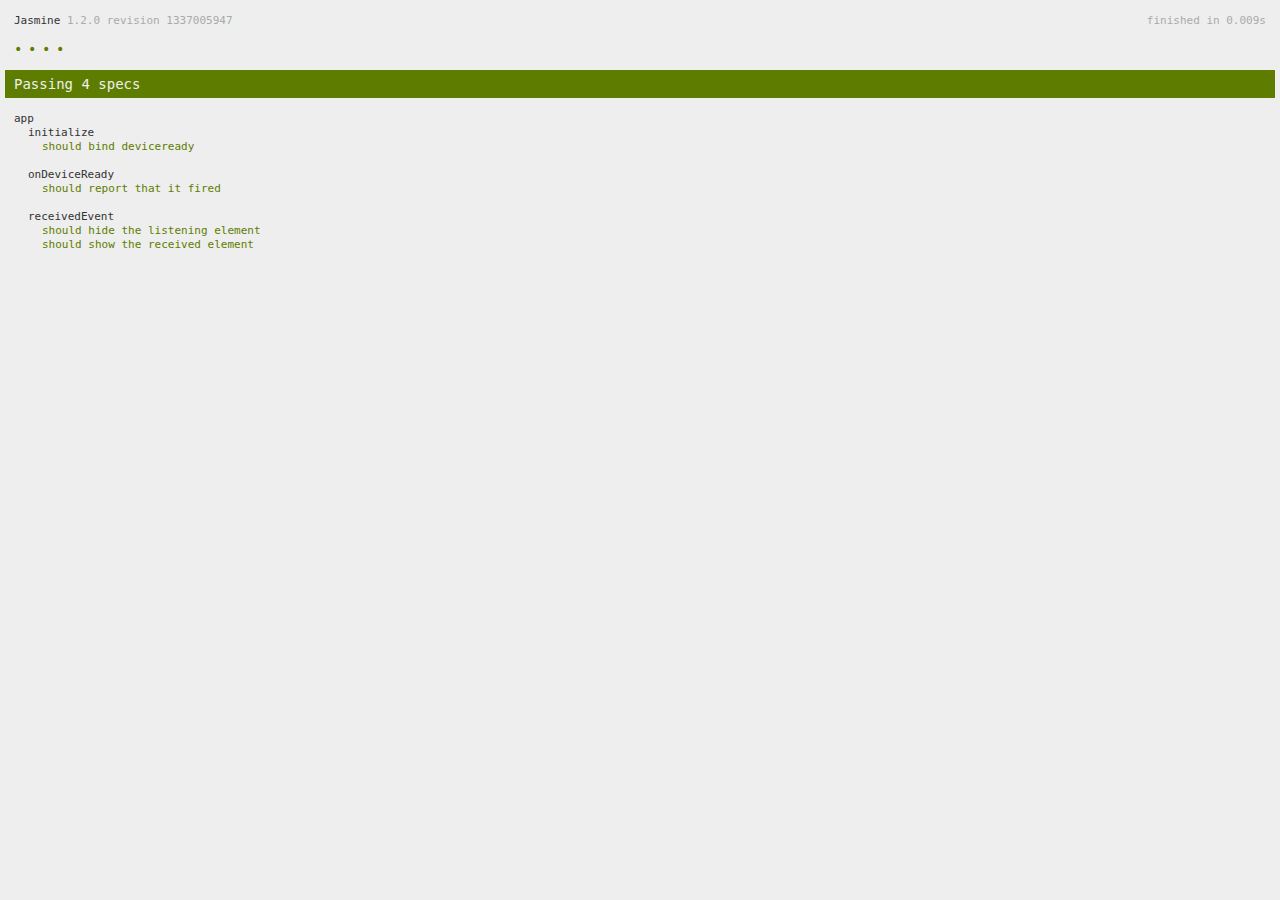
<file: www/spec.html>
<!DOCTYPE html>
<!--
    Licensed to the Apache Software Foundation (ASF) under one
    or more contributor license agreements.  See the NOTICE file
    distributed with this work for additional information
    regarding copyright ownership.  The ASF licenses this file
    to you under the Apache License, Version 2.0 (the
    "License"); you may not use this file except in compliance
    with the License.  You may obtain a copy of the License at

    http://www.apache.org/licenses/LICENSE-2.0

    Unless required by applicable law or agreed to in writing,
    software distributed under the License is distributed on an
    "AS IS" BASIS, WITHOUT WARRANTIES OR CONDITIONS OF ANY
     KIND, either express or implied.  See the License for the
    specific language governing permissions and limitations
    under the License.
-->
<html>
    <head>
        <title>Jasmine Spec Runner</title>

        <!-- jasmine source -->
        <link rel="shortcut icon" type="image/png" href="spec/lib/jasmine-1.2.0/jasmine_favicon.png">
        <link rel="stylesheet" type="text/css" href="spec/lib/jasmine-1.2.0/jasmine.css">
        <script type="text/javascript" src="spec/lib/jasmine-1.2.0/jasmine.js"></script>
        <script type="text/javascript" src="spec/lib/jasmine-1.2.0/jasmine-html.js"></script>

        <!-- include source files here... -->
        <script type="text/javascript" src="js/index.js"></script>

        <!-- include spec files here... -->
        <script type="text/javascript" src="spec/helper.js"></script>
        <script type="text/javascript" src="spec/index.js"></script>

        <script type="text/javascript">
            (function() {
                var jasmineEnv = jasmine.getEnv();
                jasmineEnv.updateInterval = 1000;

                var htmlReporter = new jasmine.HtmlReporter();

                jasmineEnv.addReporter(htmlReporter);

                jasmineEnv.specFilter = function(spec) {
                    return htmlReporter.specFilter(spec);
                };

                var currentWindowOnload = window.onload;

                window.onload = function() {
                    if (currentWindowOnload) {
                        currentWindowOnload();
                    }
                    execJasmine();
                };

                function execJasmine() {
                    jasmineEnv.execute();
                }
            })();
        </script>
    </head>
    <body>
        <div id="stage" style="display:none;"></div>
    </body>
</html>
</file>
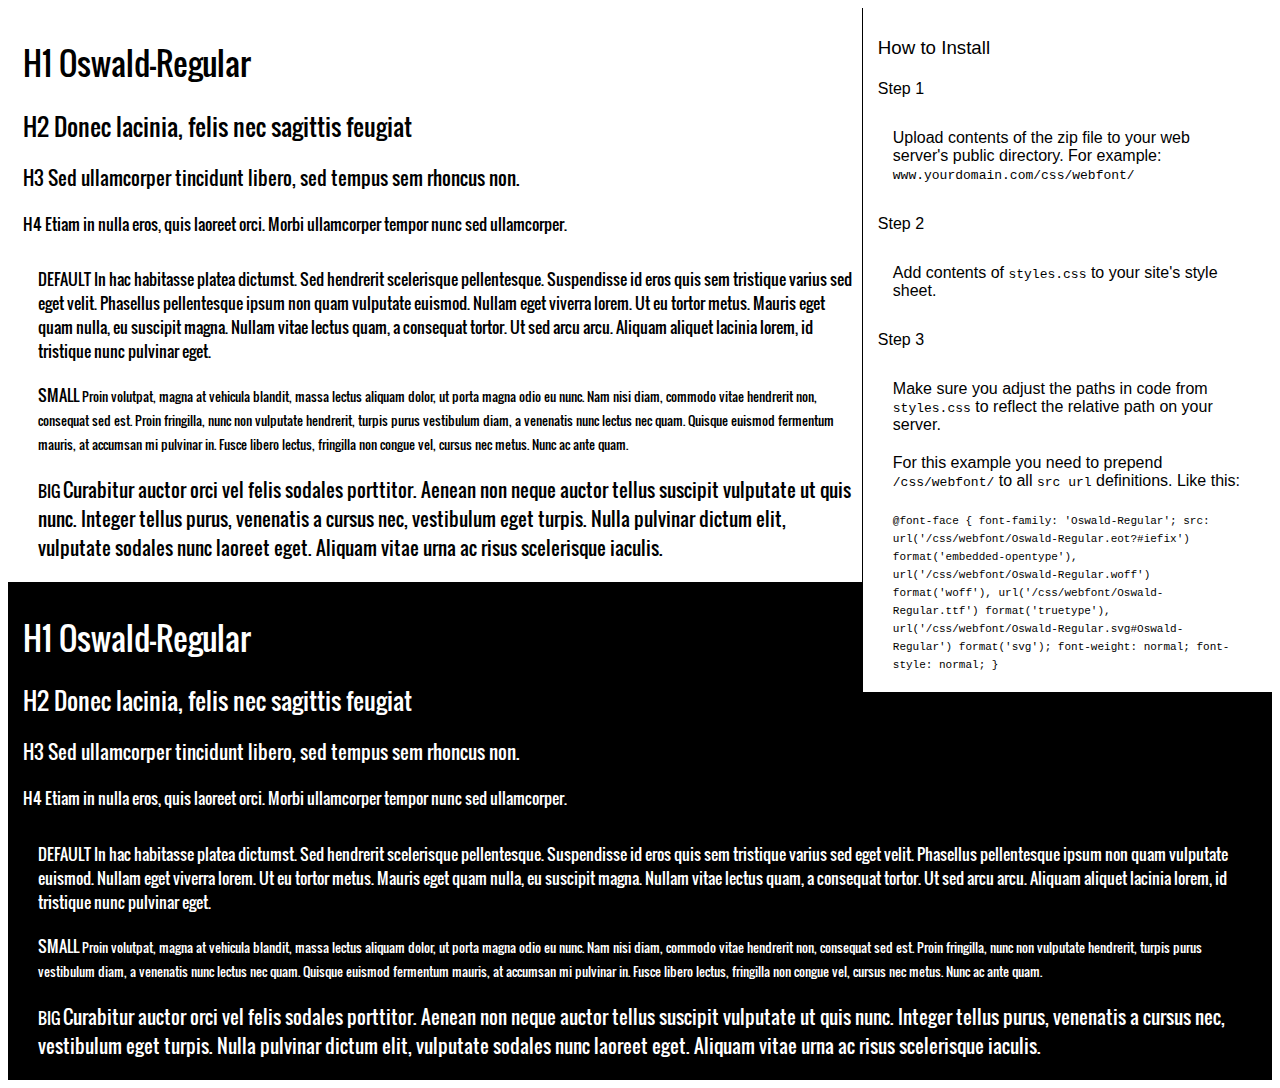
<file: www/css/fonts/Oswald-Regular/preview.html>
<!DOCTYPE html>
<html>
<head>
<title>
Oswald-Regular
 - Web font preview
</title>
<style type='text/css'>

@font-face {
  font-family: 'Oswald-Regular';
  src: url('Oswald-Regular.eot?#iefix') format('embedded-opentype'),  url('Oswald-Regular.woff') format('woff'), url('Oswald-Regular.ttf')  format('truetype'), url('Oswald-Regular.svg#Oswald-Regular') format('svg');
  font-weight: normal;
  font-style: normal;
}

body { font-family: 'Oswald-Regular' !important; }
h1, h2, h3, h4 { font-weight: normal; }
.reg { color:black; background:white; }
.inverse { color:white; background:black; }
div { padding: 10px 15px; }
.right { background:white; width:30%; float: right; font-family: sans-serif; border: 1px solid black; border-width: 0 0 1px 1px;}
</style>
</head>
<body>
<div class='right'>
<h3>How to Install</h3>
<h4>Step 1</h4>
<div>
Upload contents of the zip file to your web server's public directory. For example:
<code>www.yourdomain.com/css/webfont/</code>
</div>
<h4>Step 2</h4>
<div>
Add contents of
<code>styles.css</code>
to your site's style sheet.
</div>
<h4>Step 3</h4>
<div>
Make sure you adjust the paths in code from
<code>styles.css</code>
to reflect the relative path on your server.
</div>
<div>
For this example you need to prepend
<code>/css/webfont/</code>
to all
<code>src url</code>
definitions. Like this:
</div>
<div>
<code style='font-size:11px;'>@font-face {
  font-family: 'Oswald-Regular';
  src: url('/css/webfont/Oswald-Regular.eot?#iefix') format('embedded-opentype'),  url('/css/webfont/Oswald-Regular.woff') format('woff'), url('/css/webfont/Oswald-Regular.ttf')  format('truetype'), url('/css/webfont/Oswald-Regular.svg#Oswald-Regular') format('svg');
  font-weight: normal;
  font-style: normal;
}</code>
</div>
</div>
<div class='reg'>
<h1>
H1
Oswald-Regular
</h1>
<h2>
H2
Donec lacinia, felis nec sagittis feugiat
</h2>
<h3>
H3
Sed ullamcorper tincidunt libero, sed tempus sem rhoncus non.
</h3>
<h4>
H4
Etiam in nulla eros, quis laoreet orci. Morbi ullamcorper tempor nunc sed ullamcorper.
</h4>
<div>
DEFAULT
In hac habitasse platea dictumst. Sed hendrerit scelerisque pellentesque. Suspendisse id eros quis sem tristique varius sed eget velit. Phasellus pellentesque ipsum non quam vulputate euismod. Nullam eget viverra lorem. Ut eu tortor metus. Mauris eget quam nulla, eu suscipit magna. Nullam vitae lectus quam, a consequat tortor. Ut sed arcu arcu. Aliquam aliquet lacinia lorem, id tristique nunc pulvinar eget.
</div>
<div>
SMALL
<small>
Proin volutpat, magna at vehicula blandit, massa lectus aliquam dolor, ut porta magna odio eu nunc. Nam nisi diam, commodo vitae hendrerit non, consequat sed est. Proin fringilla, nunc non vulputate hendrerit, turpis purus vestibulum diam, a venenatis nunc lectus nec quam. Quisque euismod fermentum mauris, at accumsan mi pulvinar in. Fusce libero lectus, fringilla non congue vel, cursus nec metus. Nunc ac ante quam.
</small>
</div>
<div>
BIG
<big>
Curabitur auctor orci vel felis sodales porttitor. Aenean non neque auctor tellus suscipit vulputate ut quis nunc. Integer tellus purus, venenatis a cursus nec, vestibulum eget turpis. Nulla pulvinar dictum elit, vulputate sodales nunc laoreet eget. Aliquam vitae urna ac risus scelerisque iaculis.
</big>
</div>

</div>
<div class='inverse'>
<h1>
H1
Oswald-Regular
</h1>
<h2>
H2
Donec lacinia, felis nec sagittis feugiat
</h2>
<h3>
H3
Sed ullamcorper tincidunt libero, sed tempus sem rhoncus non.
</h3>
<h4>
H4
Etiam in nulla eros, quis laoreet orci. Morbi ullamcorper tempor nunc sed ullamcorper.
</h4>
<div>
DEFAULT
In hac habitasse platea dictumst. Sed hendrerit scelerisque pellentesque. Suspendisse id eros quis sem tristique varius sed eget velit. Phasellus pellentesque ipsum non quam vulputate euismod. Nullam eget viverra lorem. Ut eu tortor metus. Mauris eget quam nulla, eu suscipit magna. Nullam vitae lectus quam, a consequat tortor. Ut sed arcu arcu. Aliquam aliquet lacinia lorem, id tristique nunc pulvinar eget.
</div>
<div>
SMALL
<small>
Proin volutpat, magna at vehicula blandit, massa lectus aliquam dolor, ut porta magna odio eu nunc. Nam nisi diam, commodo vitae hendrerit non, consequat sed est. Proin fringilla, nunc non vulputate hendrerit, turpis purus vestibulum diam, a venenatis nunc lectus nec quam. Quisque euismod fermentum mauris, at accumsan mi pulvinar in. Fusce libero lectus, fringilla non congue vel, cursus nec metus. Nunc ac ante quam.
</small>
</div>
<div>
BIG
<big>
Curabitur auctor orci vel felis sodales porttitor. Aenean non neque auctor tellus suscipit vulputate ut quis nunc. Integer tellus purus, venenatis a cursus nec, vestibulum eget turpis. Nulla pulvinar dictum elit, vulputate sodales nunc laoreet eget. Aliquam vitae urna ac risus scelerisque iaculis.
</big>
</div>

</div>
</body>
</html>
</file>
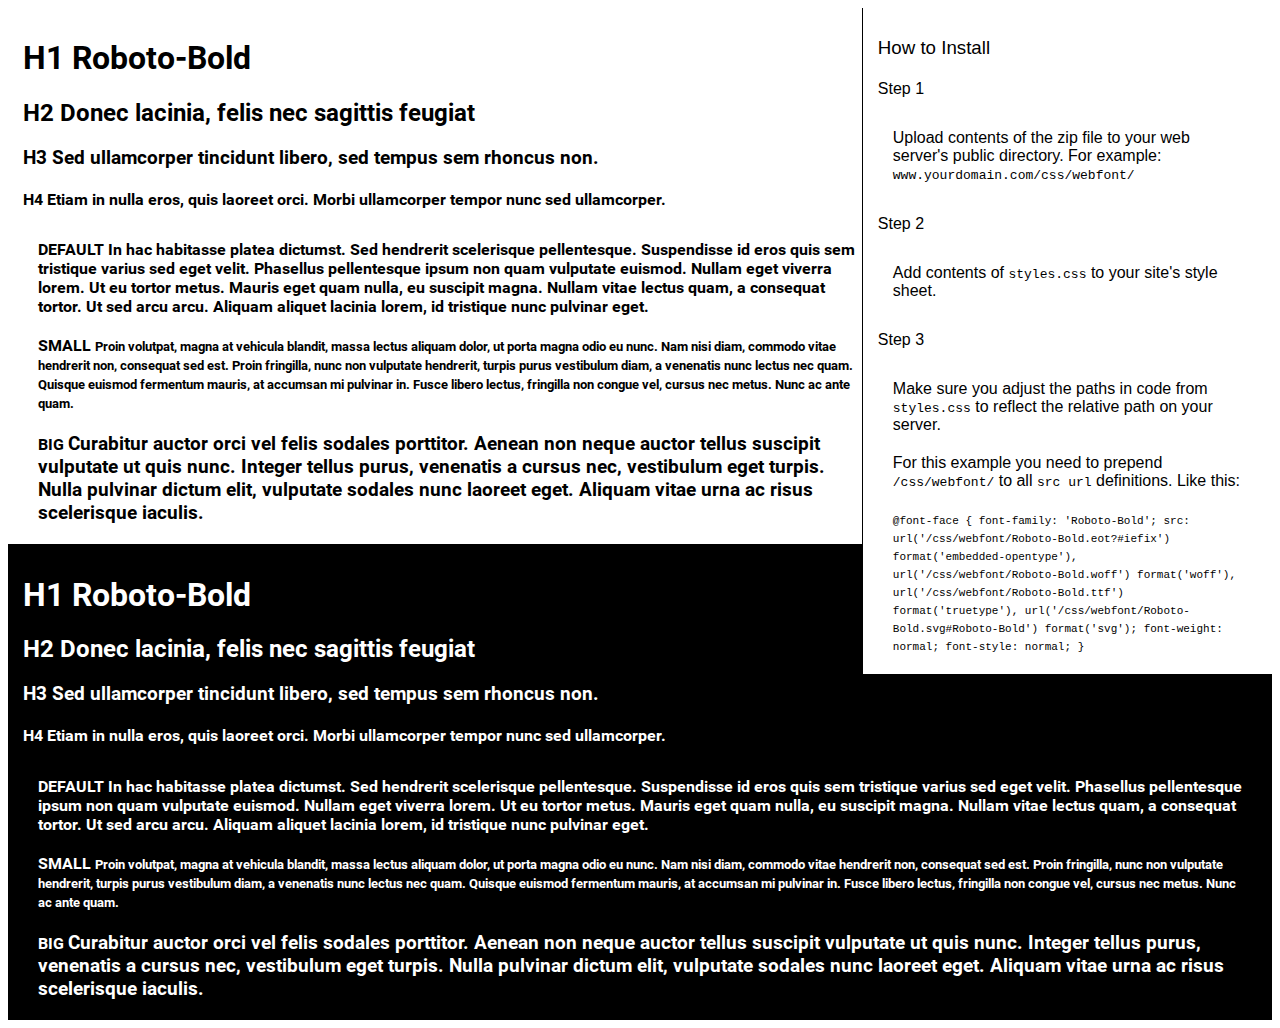
<file: www/css/fonts/Roboto-Bold/preview.html>
<!DOCTYPE html>
<html>
<head>
<title>
Roboto-Bold
 - Web font preview
</title>
<style type='text/css'>

@font-face {
  font-family: 'Roboto-Bold';
  src: url('Roboto-Bold.eot?#iefix') format('embedded-opentype'),  url('Roboto-Bold.woff') format('woff'), url('Roboto-Bold.ttf')  format('truetype'), url('Roboto-Bold.svg#Roboto-Bold') format('svg');
  font-weight: normal;
  font-style: normal;
}

body { font-family: 'Roboto-Bold' !important; }
h1, h2, h3, h4 { font-weight: normal; }
.reg { color:black; background:white; }
.inverse { color:white; background:black; }
div { padding: 10px 15px; }
.right { background:white; width:30%; float: right; font-family: sans-serif; border: 1px solid black; border-width: 0 0 1px 1px;}
</style>
</head>
<body>
<div class='right'>
<h3>How to Install</h3>
<h4>Step 1</h4>
<div>
Upload contents of the zip file to your web server's public directory. For example:
<code>www.yourdomain.com/css/webfont/</code>
</div>
<h4>Step 2</h4>
<div>
Add contents of
<code>styles.css</code>
to your site's style sheet.
</div>
<h4>Step 3</h4>
<div>
Make sure you adjust the paths in code from
<code>styles.css</code>
to reflect the relative path on your server.
</div>
<div>
For this example you need to prepend
<code>/css/webfont/</code>
to all
<code>src url</code>
definitions. Like this:
</div>
<div>
<code style='font-size:11px;'>@font-face {
  font-family: 'Roboto-Bold';
  src: url('/css/webfont/Roboto-Bold.eot?#iefix') format('embedded-opentype'),  url('/css/webfont/Roboto-Bold.woff') format('woff'), url('/css/webfont/Roboto-Bold.ttf')  format('truetype'), url('/css/webfont/Roboto-Bold.svg#Roboto-Bold') format('svg');
  font-weight: normal;
  font-style: normal;
}</code>
</div>
</div>
<div class='reg'>
<h1>
H1
Roboto-Bold
</h1>
<h2>
H2
Donec lacinia, felis nec sagittis feugiat
</h2>
<h3>
H3
Sed ullamcorper tincidunt libero, sed tempus sem rhoncus non.
</h3>
<h4>
H4
Etiam in nulla eros, quis laoreet orci. Morbi ullamcorper tempor nunc sed ullamcorper.
</h4>
<div>
DEFAULT
In hac habitasse platea dictumst. Sed hendrerit scelerisque pellentesque. Suspendisse id eros quis sem tristique varius sed eget velit. Phasellus pellentesque ipsum non quam vulputate euismod. Nullam eget viverra lorem. Ut eu tortor metus. Mauris eget quam nulla, eu suscipit magna. Nullam vitae lectus quam, a consequat tortor. Ut sed arcu arcu. Aliquam aliquet lacinia lorem, id tristique nunc pulvinar eget.
</div>
<div>
SMALL
<small>
Proin volutpat, magna at vehicula blandit, massa lectus aliquam dolor, ut porta magna odio eu nunc. Nam nisi diam, commodo vitae hendrerit non, consequat sed est. Proin fringilla, nunc non vulputate hendrerit, turpis purus vestibulum diam, a venenatis nunc lectus nec quam. Quisque euismod fermentum mauris, at accumsan mi pulvinar in. Fusce libero lectus, fringilla non congue vel, cursus nec metus. Nunc ac ante quam.
</small>
</div>
<div>
BIG
<big>
Curabitur auctor orci vel felis sodales porttitor. Aenean non neque auctor tellus suscipit vulputate ut quis nunc. Integer tellus purus, venenatis a cursus nec, vestibulum eget turpis. Nulla pulvinar dictum elit, vulputate sodales nunc laoreet eget. Aliquam vitae urna ac risus scelerisque iaculis.
</big>
</div>

</div>
<div class='inverse'>
<h1>
H1
Roboto-Bold
</h1>
<h2>
H2
Donec lacinia, felis nec sagittis feugiat
</h2>
<h3>
H3
Sed ullamcorper tincidunt libero, sed tempus sem rhoncus non.
</h3>
<h4>
H4
Etiam in nulla eros, quis laoreet orci. Morbi ullamcorper tempor nunc sed ullamcorper.
</h4>
<div>
DEFAULT
In hac habitasse platea dictumst. Sed hendrerit scelerisque pellentesque. Suspendisse id eros quis sem tristique varius sed eget velit. Phasellus pellentesque ipsum non quam vulputate euismod. Nullam eget viverra lorem. Ut eu tortor metus. Mauris eget quam nulla, eu suscipit magna. Nullam vitae lectus quam, a consequat tortor. Ut sed arcu arcu. Aliquam aliquet lacinia lorem, id tristique nunc pulvinar eget.
</div>
<div>
SMALL
<small>
Proin volutpat, magna at vehicula blandit, massa lectus aliquam dolor, ut porta magna odio eu nunc. Nam nisi diam, commodo vitae hendrerit non, consequat sed est. Proin fringilla, nunc non vulputate hendrerit, turpis purus vestibulum diam, a venenatis nunc lectus nec quam. Quisque euismod fermentum mauris, at accumsan mi pulvinar in. Fusce libero lectus, fringilla non congue vel, cursus nec metus. Nunc ac ante quam.
</small>
</div>
<div>
BIG
<big>
Curabitur auctor orci vel felis sodales porttitor. Aenean non neque auctor tellus suscipit vulputate ut quis nunc. Integer tellus purus, venenatis a cursus nec, vestibulum eget turpis. Nulla pulvinar dictum elit, vulputate sodales nunc laoreet eget. Aliquam vitae urna ac risus scelerisque iaculis.
</big>
</div>

</div>
</body>
</html>
</file>
<file: www/spec/lib/jasmine-1.2.0/jasmine.css>
body { background-color: #eeeeee; padding: 0; margin: 5px; overflow-y: scroll; }

#HTMLReporter { font-size: 11px; font-family: Monaco, "Lucida Console", monospace; line-height: 14px; color: #333333; }
#HTMLReporter a { text-decoration: none; }
#HTMLReporter a:hover { text-decoration: underline; }
#HTMLReporter p, #HTMLReporter h1, #HTMLReporter h2, #HTMLReporter h3, #HTMLReporter h4, #HTMLReporter h5, #HTMLReporter h6 { margin: 0; line-height: 14px; }
#HTMLReporter .banner, #HTMLReporter .symbolSummary, #HTMLReporter .summary, #HTMLReporter .resultMessage, #HTMLReporter .specDetail .description, #HTMLReporter .alert .bar, #HTMLReporter .stackTrace { padding-left: 9px; padding-right: 9px; }
#HTMLReporter #jasmine_content { position: fixed; right: 100%; }
#HTMLReporter .version { color: #aaaaaa; }
#HTMLReporter .banner { margin-top: 14px; }
#HTMLReporter .duration { color: #aaaaaa; float: right; }
#HTMLReporter .symbolSummary { overflow: hidden; *zoom: 1; margin: 14px 0; }
#HTMLReporter .symbolSummary li { display: block; float: left; height: 7px; width: 14px; margin-bottom: 7px; font-size: 16px; }
#HTMLReporter .symbolSummary li.passed { font-size: 14px; }
#HTMLReporter .symbolSummary li.passed:before { color: #5e7d00; content: "\02022"; }
#HTMLReporter .symbolSummary li.failed { line-height: 9px; }
#HTMLReporter .symbolSummary li.failed:before { color: #b03911; content: "x"; font-weight: bold; margin-left: -1px; }
#HTMLReporter .symbolSummary li.skipped { font-size: 14px; }
#HTMLReporter .symbolSummary li.skipped:before { color: #bababa; content: "\02022"; }
#HTMLReporter .symbolSummary li.pending { line-height: 11px; }
#HTMLReporter .symbolSummary li.pending:before { color: #aaaaaa; content: "-"; }
#HTMLReporter .bar { line-height: 28px; font-size: 14px; display: block; color: #eee; }
#HTMLReporter .runningAlert { background-color: #666666; }
#HTMLReporter .skippedAlert { background-color: #aaaaaa; }
#HTMLReporter .skippedAlert:first-child { background-color: #333333; }
#HTMLReporter .skippedAlert:hover { text-decoration: none; color: white; text-decoration: underline; }
#HTMLReporter .passingAlert { background-color: #a6b779; }
#HTMLReporter .passingAlert:first-child { background-color: #5e7d00; }
#HTMLReporter .failingAlert { background-color: #cf867e; }
#HTMLReporter .failingAlert:first-child { background-color: #b03911; }
#HTMLReporter .results { margin-top: 14px; }
#HTMLReporter #details { display: none; }
#HTMLReporter .resultsMenu, #HTMLReporter .resultsMenu a { background-color: #fff; color: #333333; }
#HTMLReporter.showDetails .summaryMenuItem { font-weight: normal; text-decoration: inherit; }
#HTMLReporter.showDetails .summaryMenuItem:hover { text-decoration: underline; }
#HTMLReporter.showDetails .detailsMenuItem { font-weight: bold; text-decoration: underline; }
#HTMLReporter.showDetails .summary { display: none; }
#HTMLReporter.showDetails #details { display: block; }
#HTMLReporter .summaryMenuItem { font-weight: bold; text-decoration: underline; }
#HTMLReporter .summary { margin-top: 14px; }
#HTMLReporter .summary .suite .suite, #HTMLReporter .summary .specSummary { margin-left: 14px; }
#HTMLReporter .summary .specSummary.passed a { color: #5e7d00; }
#HTMLReporter .summary .specSummary.failed a { color: #b03911; }
#HTMLReporter .description + .suite { margin-top: 0; }
#HTMLReporter .suite { margin-top: 14px; }
#HTMLReporter .suite a { color: #333333; }
#HTMLReporter #details .specDetail { margin-bottom: 28px; }
#HTMLReporter #details .specDetail .description { display: block; color: white; background-color: #b03911; }
#HTMLReporter .resultMessage { padding-top: 14px; color: #333333; }
#HTMLReporter .resultMessage span.result { display: block; }
#HTMLReporter .stackTrace { margin: 5px 0 0 0; max-height: 224px; overflow: auto; line-height: 18px; color: #666666; border: 1px solid #ddd; background: white; white-space: pre; }

#TrivialReporter { padding: 8px 13px; position: absolute; top: 0; bottom: 0; left: 0; right: 0; overflow-y: scroll; background-color: white; font-family: "Helvetica Neue Light", "Lucida Grande", "Calibri", "Arial", sans-serif; /*.resultMessage {*/ /*white-space: pre;*/ /*}*/ }
#TrivialReporter a:visited, #TrivialReporter a { color: #303; }
#TrivialReporter a:hover, #TrivialReporter a:active { color: blue; }
#TrivialReporter .run_spec { float: right; padding-right: 5px; font-size: .8em; text-decoration: none; }
#TrivialReporter .banner { color: #303; background-color: #fef; padding: 5px; }
#TrivialReporter .logo { float: left; font-size: 1.1em; padding-left: 5px; }
#TrivialReporter .logo .version { font-size: .6em; padding-left: 1em; }
#TrivialReporter .runner.running { background-color: yellow; }
#TrivialReporter .options { text-align: right; font-size: .8em; }
#TrivialReporter .suite { border: 1px outset gray; margin: 5px 0; padding-left: 1em; }
#TrivialReporter .suite .suite { margin: 5px; }
#TrivialReporter .suite.passed { background-color: #dfd; }
#TrivialReporter .suite.failed { background-color: #fdd; }
#TrivialReporter .spec { margin: 5px; padding-left: 1em; clear: both; }
#TrivialReporter .spec.failed, #TrivialReporter .spec.passed, #TrivialReporter .spec.skipped { padding-bottom: 5px; border: 1px solid gray; }
#TrivialReporter .spec.failed { background-color: #fbb; border-color: red; }
#TrivialReporter .spec.passed { background-color: #bfb; border-color: green; }
#TrivialReporter .spec.skipped { background-color: #bbb; }
#TrivialReporter .messages { border-left: 1px dashed gray; padding-left: 1em; padding-right: 1em; }
#TrivialReporter .passed { background-color: #cfc; display: none; }
#TrivialReporter .failed { background-color: #fbb; }
#TrivialReporter .skipped { color: #777; background-color: #eee; display: none; }
#TrivialReporter .resultMessage span.result { display: block; line-height: 2em; color: black; }
#TrivialReporter .resultMessage .mismatch { color: black; }
#TrivialReporter .stackTrace { white-space: pre; font-size: .8em; margin-left: 10px; max-height: 5em; overflow: auto; border: 1px inset red; padding: 1em; background: #eef; }
#TrivialReporter .finished-at { padding-left: 1em; font-size: .6em; }
#TrivialReporter.show-passed .passed, #TrivialReporter.show-skipped .skipped { display: block; }
#TrivialReporter #jasmine_content { position: fixed; right: 100%; }
#TrivialReporter .runner { border: 1px solid gray; display: block; margin: 5px 0; padding: 2px 0 2px 10px; }
</file>
